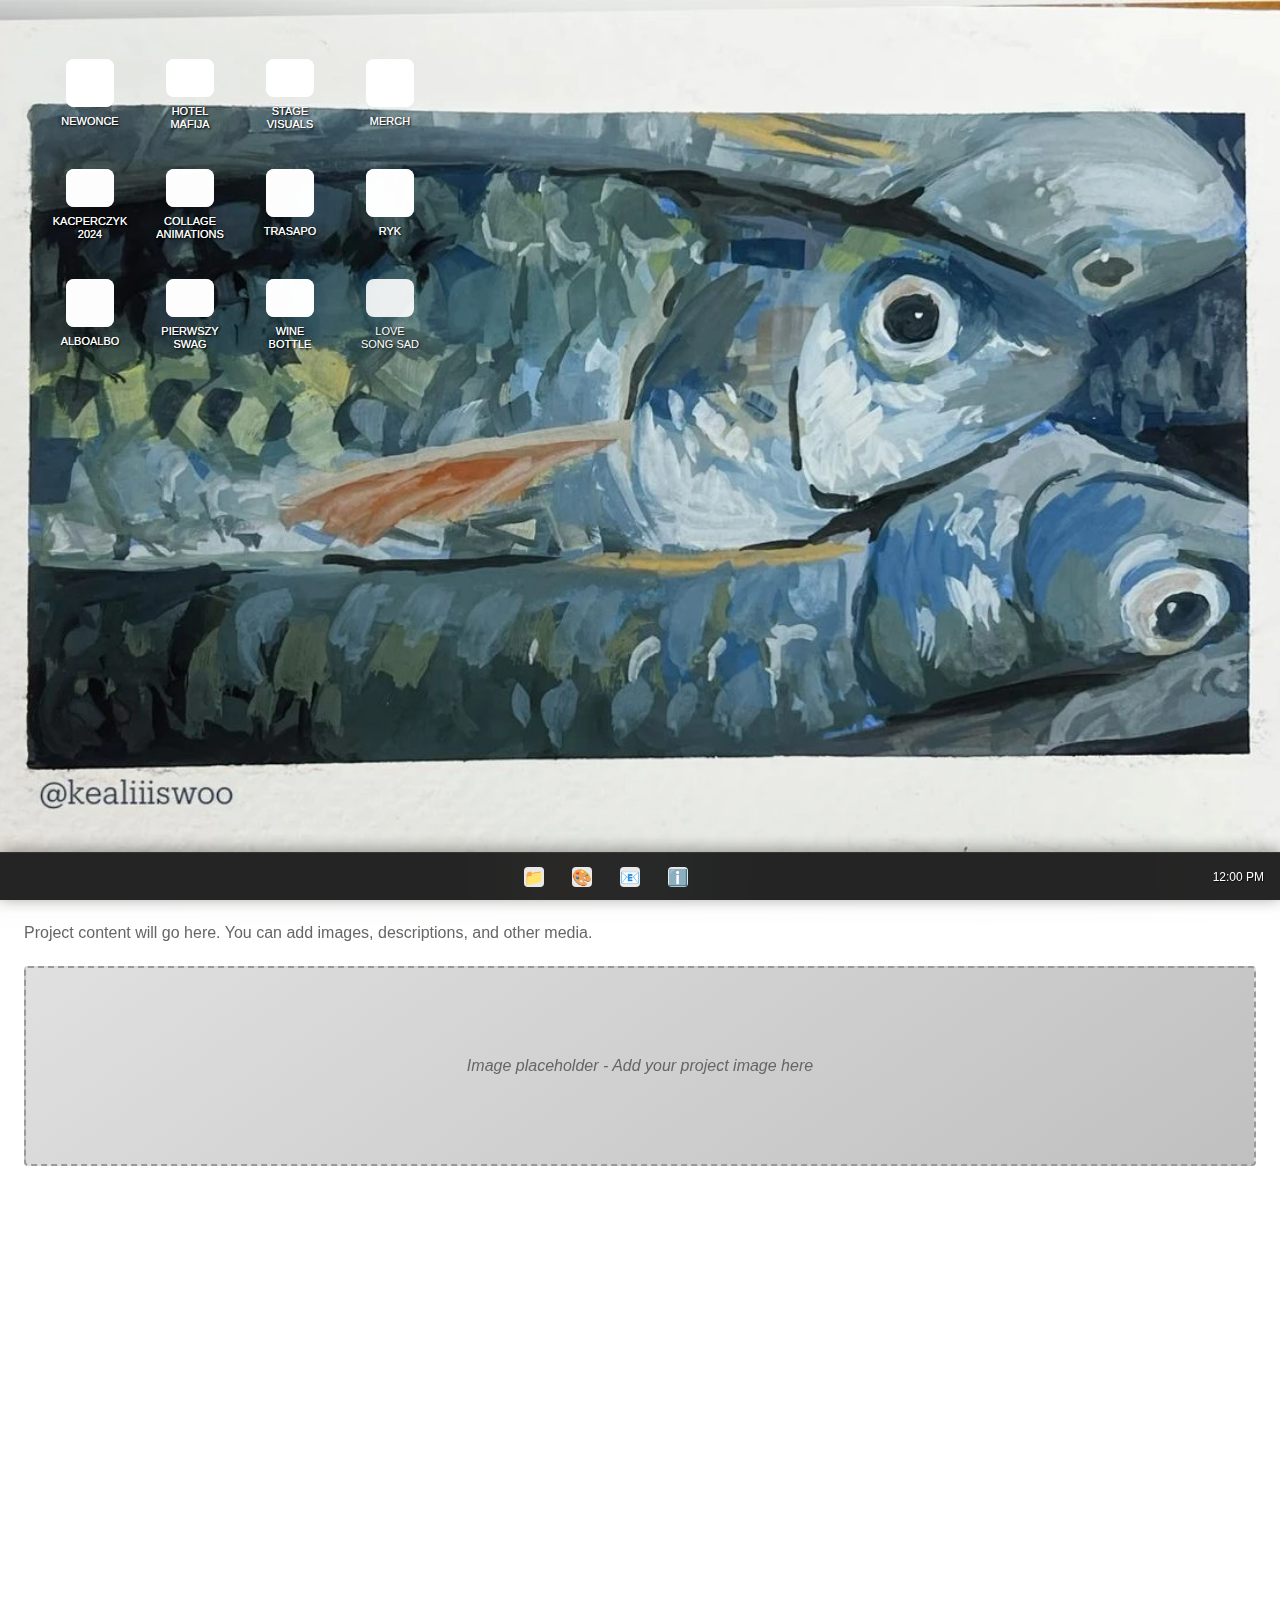
<file: index.html>
<!DOCTYPE html>
<html lang="en">

<head>
    <meta charset="UTF-8">
    <meta name="viewport" content="width=device-width, initial-scale=1.0">
    <title>Windows Portfolio</title>
    <link rel="stylesheet" href="styles.css">
</head>

<body>
    <!-- Desktop Background -->
    <div class="desktop">
        <!-- Desktop Icons -->
        <div class="desktop-icons">
            <div class="desktop-icon" data-window="newonce" style="top: 50px; left: 50px;">
                <div class="icon-image"></div>
                <span class="icon-label">NEWONCE</span>
            </div>
            <div class="desktop-icon" data-window="hotel-mafija" style="top: 50px; left: 150px;">
                <div class="icon-image"></div>
                <span class="icon-label">HOTEL MAFIJA</span>
            </div>
            <div class="desktop-icon" data-window="stage-visuals" style="top: 50px; left: 250px;">
                <div class="icon-image"></div>
                <span class="icon-label">STAGE VISUALS</span>
            </div>
            <div class="desktop-icon" data-window="merch" style="top: 50px; left: 350px;">
                <div class="icon-image"></div>
                <span class="icon-label">MERCH</span>
            </div>
            <div class="desktop-icon" data-window="kacperczyk" style="top: 160px; left: 50px;">
                <div class="icon-image"></div>
                <span class="icon-label">KACPERCZYK 2024</span>
            </div>
            <div class="desktop-icon" data-window="collage" style="top: 160px; left: 150px;">
                <div class="icon-image"></div>
                <span class="icon-label">COLLAGE ANIMATIONS</span>
            </div>
            <div class="desktop-icon" data-window="trasapo" style="top: 160px; left: 250px;">
                <div class="icon-image"></div>
                <span class="icon-label">TRASAPO</span>
            </div>
            <div class="desktop-icon" data-window="ryk" style="top: 160px; left: 350px;">
                <div class="icon-image"></div>
                <span class="icon-label">RYK</span>
            </div>
            <div class="desktop-icon" data-window="alboalbo" style="top: 270px; left: 50px;">
                <div class="icon-image"></div>
                <span class="icon-label">ALBOALBO</span>
            </div>
            <div class="desktop-icon" data-window="swag" style="top: 270px; left: 150px;">
                <div class="icon-image"></div>
                <span class="icon-label">PIERWSZY SWAG</span>
            </div>
            <div class="desktop-icon" data-window="wine" style="top: 270px; left: 250px;">
                <div class="icon-image"></div>
                <span class="icon-label">WINE BOTTLE</span>
            </div>
            <div class="desktop-icon" data-window="love-song" style="top: 270px; left: 350px;">
                <div class="icon-image"></div>
                <span class="icon-label">LOVE SONG SAD</span>
            </div>
        </div>

        <!-- Windows -->
        <div class="window" id="newonce-window">
            <div class="window-header">
                <div class="window-controls">
                    <button class="window-btn minimize">−</button>
                    <button class="window-btn maximize">□</button>
                    <button class="window-btn close">×</button>
                </div>
                <div class="window-tab">
                    <span class="tab-icon">🏠</span>
                    <span class="tab-title">NEWONCE</span>
                </div>
            </div>
            <div class="window-content">
                <div class="project-content">
                    <h2>NEWONCE</h2>
                    <p>Project content will go here. You can add images, descriptions, and other media.</p>
                    <div class="placeholder-image">
                        <!-- Your project image will go here -->
                    </div>
                </div>
            </div>
        </div>

        <div class="window" id="hotel-mafija-window">
            <div class="window-header">
                <div class="window-controls">
                    <button class="window-btn minimize">−</button>
                    <button class="window-btn maximize">□</button>
                    <button class="window-btn close">×</button>
                </div>
                <div class="window-tab">
                    <span class="tab-icon">🎵</span>
                    <span class="tab-title">HOTEL MAFIJA</span>
                </div>
            </div>
            <div class="window-content">
                <div class="project-content">
                    <h2>HOTEL MAFIJA VINYL</h2>
                    <p>Project content will go here. You can add images, descriptions, and other media.</p>
                    <div class="placeholder-image">
                        <!-- Your project image will go here -->
                    </div>
                </div>
            </div>
        </div>

        <div class="window" id="stage-visuals-window">
            <div class="window-header">
                <div class="window-controls">
                    <button class="window-btn minimize">−</button>
                    <button class="window-btn maximize">□</button>
                    <button class="window-btn close">×</button>
                </div>
                <div class="window-tab">
                    <span class="tab-icon">🎭</span>
                    <span class="tab-title">STAGE VISUALS</span>
                </div>
            </div>
            <div class="window-content">
                <div class="project-content">
                    <h2>STAGE VISUALS</h2>
                    <p>Project content will go here. You can add images, descriptions, and other media.</p>
                    <div class="placeholder-image">
                        <!-- Your project image will go here -->
                    </div>
                </div>
            </div>
        </div>

        <div class="window" id="merch-window">
            <div class="window-header">
                <div class="window-controls">
                    <button class="window-btn minimize">−</button>
                    <button class="window-btn maximize">□</button>
                    <button class="window-btn close">×</button>
                </div>
                <div class="window-tab">
                    <span class="tab-icon">👕</span>
                    <span class="tab-title">MERCH</span>
                </div>
            </div>
            <div class="window-content">
                <div class="project-content">
                    <h2>MERCH</h2>
                    <p>Project content will go here. You can add images, descriptions, and other media.</p>
                    <div class="placeholder-image">
                        <!-- Your project image will go here -->
                    </div>
                </div>
            </div>
        </div>

        <div class="window" id="kacperczyk-window">
            <div class="window-header">
                <div class="window-controls">
                    <button class="window-btn minimize">−</button>
                    <button class="window-btn maximize">□</button>
                    <button class="window-btn close">×</button>
                </div>
                <div class="window-tab">
                    <span class="tab-icon">🎨</span>
                    <span class="tab-title">KACPERCZYK 2024</span>
                </div>
            </div>
            <div class="window-content">
                <div class="project-content">
                    <h2>KACPERCZYK 2024</h2>
                    <p>Project content will go here. You can add images, descriptions, and other media.</p>
                    <div class="placeholder-image">
                        <!-- Your project image will go here -->
                    </div>
                </div>
            </div>
        </div>

        <div class="window" id="collage-window">
            <div class="window-header">
                <div class="window-controls">
                    <button class="window-btn minimize">−</button>
                    <button class="window-btn maximize">□</button>
                    <button class="window-btn close">×</button>
                </div>
                <div class="window-tab">
                    <span class="tab-icon">🖼️</span>
                    <span class="tab-title">COLLAGE ANIMATIONS</span>
                </div>
            </div>
            <div class="window-content">
                <div class="project-content">
                    <h2>COLLAGE ANIMATIONS</h2>
                    <p>Project content will go here. You can add images, descriptions, and other media.</p>
                    <div class="placeholder-image">
                        <!-- Your project image will go here -->
                    </div>
                </div>
            </div>
        </div>

        <div class="window" id="trasapo-window">
            <div class="window-header">
                <div class="window-controls">
                    <button class="window-btn minimize">−</button>
                    <button class="window-btn maximize">□</button>
                    <button class="window-btn close">×</button>
                </div>
                <div class="window-tab">
                    <span class="tab-icon">🎪</span>
                    <span class="tab-title">TRASAPO</span>
                </div>
            </div>
            <div class="window-content">
                <div class="project-content">
                    <h2>TRASAPO</h2>
                    <p>Project content will go here. You can add images, descriptions, and other media.</p>
                    <div class="placeholder-image">
                        <!-- Your project image will go here -->
                    </div>
                </div>
            </div>
        </div>

        <div class="window" id="ryk-window">
            <div class="window-header">
                <div class="window-controls">
                    <button class="window-btn minimize">−</button>
                    <button class="window-btn maximize">□</button>
                    <button class="window-btn close">×</button>
                </div>
                <div class="window-tab">
                    <span class="tab-icon">🎬</span>
                    <span class="tab-title">RYK</span>
                </div>
            </div>
            <div class="window-content">
                <div class="project-content">
                    <h2>RYK</h2>
                    <p>Project content will go here. You can add images, descriptions, and other media.</p>
                    <div class="placeholder-image">
                        <!-- Your project image will go here -->
                    </div>
                </div>
            </div>
        </div>

        <div class="window" id="alboalbo-window">
            <div class="window-header">
                <div class="window-controls">
                    <button class="window-btn minimize">−</button>
                    <button class="window-btn maximize">□</button>
                    <button class="window-btn close">×</button>
                </div>
                <div class="window-tab">
                    <span class="tab-icon">🎯</span>
                    <span class="tab-title">ALBOALBO</span>
                </div>
            </div>
            <div class="window-content">
                <div class="project-content">
                    <h2>ALBOALBO</h2>
                    <p>Project content will go here. You can add images, descriptions, and other media.</p>
                    <div class="placeholder-image">
                        <!-- Your project image will go here -->
                    </div>
                </div>
            </div>
        </div>

        <div class="window" id="swag-window">
            <div class="window-header">
                <div class="window-controls">
                    <button class="window-btn minimize">−</button>
                    <button class="window-btn maximize">□</button>
                    <button class="window-btn close">×</button>
                </div>
                <div class="window-tab">
                    <span class="tab-icon">💎</span>
                    <span class="tab-title">PIERWSZY SWAG</span>
                </div>
            </div>
            <div class="window-content">
                <div class="project-content">
                    <h2>PIERWSZY SWAG</h2>
                    <p>Project content will go here. You can add images, descriptions, and other media.</p>
                    <div class="placeholder-image">
                        <!-- Your project image will go here -->
                    </div>
                </div>
            </div>
        </div>

        <div class="window" id="wine-window">
            <div class="window-header">
                <div class="window-controls">
                    <button class="window-btn minimize">−</button>
                    <button class="window-btn maximize">□</button>
                    <button class="window-btn close">×</button>
                </div>
                <div class="window-tab">
                    <span class="tab-icon">🍷</span>
                    <span class="tab-title">WINE BOTTLE</span>
                </div>
            </div>
            <div class="window-content">
                <div class="project-content">
                    <h2>WINE BOTTLE</h2>
                    <p>Project content will go here. You can add images, descriptions, and other media.</p>
                    <div class="placeholder-image">
                        <!-- Your project image will go here -->
                    </div>
                </div>
            </div>
        </div>

        <div class="window" id="love-song-window">
            <div class="window-header">
                <div class="window-controls">
                    <button class="window-btn minimize">−</button>
                    <button class="window-btn maximize">□</button>
                    <button class="window-btn close">×</button>
                </div>
                <div class="window-tab">
                    <span class="tab-icon">💔</span>
                    <span class="tab-title">LOVE SONG SAD</span>
                </div>
            </div>
            <div class="window-content">
                <div class="project-content">
                    <h2>LOVE SONG SAD</h2>
                    <p>Project content will go here. You can add images, descriptions, and other media.</p>
                    <div class="placeholder-image">
                        <!-- Your project image will go here -->
                    </div>
                </div>
            </div>
        </div>
    </div>

    <!-- Taskbar -->
    <div class="taskbar">
        <div class="taskbar-icons">
            <div class="taskbar-icon" data-tooltip="File Explorer">
                <div class="taskbar-icon-image folder-icon"></div>
            </div>
            <div class="taskbar-icon" data-tooltip="Portfolio">
                <div class="taskbar-icon-image portfolio-icon"></div>
            </div>
            <div class="taskbar-icon" data-tooltip="Contact">
                <div class="taskbar-icon-image contact-icon"></div>
            </div>
            <div class="taskbar-icon" data-tooltip="About">
                <div class="taskbar-icon-image about-icon"></div>
            </div>
        </div>
        <div class="system-tray">
            <span class="time" id="current-time">12:00 PM</span>
        </div>
    </div>

    <script src="script.js"></script>
</body>

</html>
<div class="desktop-icon" data-window="newonce" style="top: 50px; left: 50px;">
    <div class="icon-image"></div>
    <span class="icon-label">NEWONCE</span>
</div>
<div class="desktop-icon" data-window="hotel-mafija" style="top: 50px; left: 150px;">
    <div class="icon-image"></div>
    <span class="icon-label">HOTEL MAFIJA</span>
</div>
<div class="desktop-icon" data-window="stage-visuals" style="top: 50px; left: 250px;">
    <div class="icon-image"></div>
    <span class="icon-label">STAGE VISUALS</span>
</div>
<div class="desktop-icon" data-window="merch" style="top: 50px; left: 350px;">
    <div class="icon-image"></div>
    <span class="icon-label">MERCH</span>
</div>
<div class="desktop-icon" data-window="kacperczyk" style="top: 160px; left: 50px;">
    <div class="icon-image"></div>
    <span class="icon-label">KACPERCZYK 2024</span>
</div>
<div class="desktop-icon" data-window="collage" style="top: 160px; left: 150px;">
    <div class="icon-image"></div>
    <span class="icon-label">COLLAGE ANIMATIONS</span>
</div>
<div class="desktop-icon" data-window="trasapo" style="top: 160px; left: 250px;">
    <div class="icon-image"></div>
    <span class="icon-label">TRASAPO</span>
</div>
<div class="desktop-icon" data-window="ryk" style="top: 160px; left: 350px;">
    <div class="icon-image"></div>
    <span class="icon-label">RYK</span>
</div>
<div class="desktop-icon" data-window="alboalbo" style="top: 270px; left: 50px;">
    <div class="icon-image"></div>
    <span class="icon-label">ALBOALBO</span>
</div>
<div class="desktop-icon" data-window="swag" style="top: 270px; left: 150px;">
    <div class="icon-image"></div>
    <span class="icon-label">PIERWSZY SWAG</span>
</div>
<div class="desktop-icon" data-window="wine" style="top: 270px; left: 250px;">
    <div class="icon-image"></div>
    <span class="icon-label">WINE BOTTLE</span>
</div>
</div>

<!-- Windows -->
<div class="window" id="newonce-window" style="top: 100px; left: 350px;">
    <div class="window-header">
        <div class="window-title">NEWONCE</div>
        <div class="window-controls">
            <div class="window-btn close-btn" onclick="closeWindow('newonce-window')"></div>
            <div class="window-btn minimize-btn"></div>
            <div class="window-btn maximize-btn"></div>
        </div>
    </div>
    <div class="window-content">
        <div class="project-content">
            <h2>NEWONCE</h2>
            <p>Project content will go here. You can add images, descriptions, and other media.</p>
            <div class="placeholder-image"></div>
        </div>
    </div>
</div>

<div class="window" id="hotel-mafija-window" style="top: 120px; left: 370px;">
    <div class="window-header">
        <div class="window-title">HOTEL MAFIJA</div>
        <div class="window-controls">
            <div class="window-btn close-btn" onclick="closeWindow('hotel-mafija-window')"></div>
            <div class="window-btn minimize-btn"></div>
            <div class="window-btn maximize-btn"></div>
        </div>
    </div>
    <div class="window-content">
        <div class="project-content">
            <h2>HOTEL MAFIJA VINYL</h2>
            <p>Project content will go here. You can add images, descriptions, and other media.</p>
            <div class="placeholder-image"></div>
        </div>
    </div>
</div>

<div class="window" id="stage-visuals-window" style="top: 140px; left: 390px;">
    <div class="window-header">
        <div class="window-title">STAGE VISUALS</div>
        <div class="window-controls">
            <div class="window-btn close-btn" onclick="closeWindow('stage-visuals-window')"></div>
            <div class="window-btn minimize-btn"></div>
            <div class="window-btn maximize-btn"></div>
        </div>
    </div>
    <div class="window-content">
        <div class="project-content">
            <h2>STAGE VISUALS</h2>
            <p>Project content will go here. You can add images, descriptions, and other media.</p>
            <div class="placeholder-image"></div>
        </div>
    </div>
</div>

<div class="window" id="merch-window" style="top: 160px; left: 410px;">
    <div class="window-header">
        <div class="window-title">MERCH</div>
        <div class="window-controls">
            <div class="window-btn close-btn" onclick="closeWindow('merch-window')"></div>
            <div class="window-btn minimize-btn"></div>
            <div class="window-btn maximize-btn"></div>
        </div>
    </div>
    <div class="window-content">
        <div class="project-content">
            <h2>MERCH</h2>
            <p>Project content will go here. You can add images, descriptions, and other media.</p>
            <div class="placeholder-image"></div>
        </div>
    </div>
</div>

<div class="window" id="kacperczyk-window" style="top: 180px; left: 430px;">
    <div class="window-header">
        <div class="window-title">KACPERCZYK 2024</div>
        <div class="window-controls">
            <div class="window-btn close-btn" onclick="closeWindow('kacperczyk-window')"></div>
            <div class="window-btn minimize-btn"></div>
            <div class="window-btn maximize-btn"></div>
        </div>
    </div>
    <div class="window-content">
        <div class="project-content">
            <h2>KACPERCZYK 2024</h2>
            <p>Project content will go here. You can add images, descriptions, and other media.</p>
            <div class="placeholder-image"></div>
        </div>
    </div>
</div>

<div class="window" id="collage-window" style="top: 200px; left: 450px;">
    <div class="window-header">
        <div class="window-title">COLLAGE ANIMATIONS</div>
        <div class="window-controls">
            <div class="window-btn close-btn" onclick="closeWindow('collage-window')"></div>
            <div class="window-btn minimize-btn"></div>
            <div class="window-btn maximize-btn"></div>
        </div>
    </div>
    <div class="window-content">
        <div class="project-content">
            <h2>COLLAGE ANIMATIONS</h2>
            <p>Project content will go here. You can add images, descriptions, and other media.</p>
            <div class="placeholder-image"></div>
        </div>
    </div>
</div>

<div class="window" id="trasapo-window" style="top: 220px; left: 470px;">
    <div class="window-header">
        <div class="window-title">TRASAPO</div>
        <div class="window-controls">
            <div class="window-btn close-btn" onclick="closeWindow('trasapo-window')"></div>
            <div class="window-btn minimize-btn"></div>
            <div class="window-btn maximize-btn"></div>
        </div>
    </div>
    <div class="window-content">
        <div class="project-content">
            <h2>TRASAPO</h2>
            <p>Project content will go here. You can add images, descriptions, and other media.</p>
            <div class="placeholder-image"></div>
        </div>
    </div>
</div>

<div class="window" id="ryk-window" style="top: 240px; left: 490px;">
    <div class="window-header">
        <div class="window-title">RYK</div>
        <div class="window-controls">
            <div class="window-btn close-btn" onclick="closeWindow('ryk-window')"></div>
            <div class="window-btn minimize-btn"></div>
            <div class="window-btn maximize-btn"></div>
        </div>
    </div>
    <div class="window-content">
        <div class="project-content">
            <h2>RYK</h2>
            <p>Project content will go here. You can add images, descriptions, and other media.</p>
            <div class="placeholder-image"></div>
        </div>
    </div>
</div>

<div class="window" id="alboalbo-window" style="top: 260px; left: 510px;">
    <div class="window-header">
        <div class="window-title">ALBOALBO</div>
        <div class="window-controls">
            <div class="window-btn close-btn" onclick="closeWindow('alboalbo-window')"></div>
            <div class="window-btn minimize-btn"></div>
            <div class="window-btn maximize-btn"></div>
        </div>
    </div>
    <div class="window-content">
        <div class="project-content">
            <h2>ALBOALBO</h2>
            <p>Project content will go here. You can add images, descriptions, and other media.</p>
            <div class="placeholder-image"></div>
        </div>
    </div>
</div>

<div class="window" id="swag-window" style="top: 280px; left: 530px;">
    <div class="window-header">
        <div class="window-title">PIERWSZY SWAG</div>
        <div class="window-controls">
            <div class="window-btn close-btn" onclick="closeWindow('swag-window')"></div>
            <div class="window-btn minimize-btn"></div>
            <div class="window-btn maximize-btn"></div>
        </div>
    </div>
    <div class="window-content">
        <div class="project-content">
            <h2>PIERWSZY SWAG</h2>
            <p>Project content will go here. You can add images, descriptions, and other media.</p>
            <div class="placeholder-image"></div>
        </div>
    </div>
</div>

<div class="window" id="wine-window" style="top: 300px; left: 550px;">
    <div class="window-header">
        <div class="window-title">WINE BOTTLE</div>
        <div class="window-controls">
            <div class="window-btn close-btn" onclick="closeWindow('wine-window')"></div>
            <div class="window-btn minimize-btn"></div>
            <div class="window-btn maximize-btn"></div>
        </div>
    </div>
    <div class="window-content">
        <div class="project-content">
            <h2>WINE BOTTLE</h2>
            <p>Project content will go here. You can add images, descriptions, and other media.</p>
            <div class="placeholder-image"></div>
        </div>
    </div>
</div>

<div class="window" id="love-song-window" style="top: 320px; left: 570px;">
    <div class="window-header">
        <div class="window-title">LOVE SONG SAD</div>
        <div class="window-controls">
            <div class="window-btn close-btn" onclick="closeWindow('love-song-window')"></div>
            <div class="window-btn minimize-btn"></div>
            <div class="window-btn maximize-btn"></div>
        </div>
    </div>
    <div class="window-content">
        <div class="project-content">
            <h2>LOVE SONG SAD</h2>
            <p>Project content will go here. You can add images, descriptions, and other media.</p>
            <div class="placeholder-image"></div>
        </div>
    </div>
</div>
</div>

<script>
    let isDragging = false;
    let dragElement = null;
    let dragOffset = { x: 0, y: 0 };
    let selectedIcon = null;

    // Icon selection and double-click handling
    document.querySelectorAll('.desktop-icon').forEach(icon => {
        icon.addEventListener('click', function (e) {
            e.stopPropagation();

            // Remove selection from other icons
            document.querySelectorAll('.desktop-icon').forEach(i => i.classList.remove('selected'));

            // Select this icon
            this.classList.add('selected');
            selectedIcon = this;
        });

        icon.addEventListener('dblclick', function (e) {
            e.stopPropagation();
            const windowId = this.getAttribute('data-window') + '-window';
            openWindow(windowId);
        });

        // Drag functionality for icons
        icon.addEventListener('mousedown', function (e) {
            if (e.detail === 1) { // Single click
                isDragging = true;
                dragElement = this;
                const rect = this.getBoundingClientRect();
                dragOffset.x = e.clientX - rect.left;
                dragOffset.y = e.clientY - rect.top;
                this.classList.add('drag-ghost');
                e.preventDefault();
            }
        });
    });

    // Window dragging
    document.querySelectorAll('.window-header').forEach(header => {
        header.addEventListener('mousedown', function (e) {
            if (e.target.classList.contains('window-btn')) return;

            isDragging = true;
            dragElement = this.parentElement;
            const rect = dragElement.getBoundingClientRect();
            dragOffset.x = e.clientX - rect.left;
            dragOffset.y = e.clientY - rect.top;

            // Bring window to front
            bringToFront(dragElement);
            e.preventDefault();
        });
    });

    // Global mouse events
    document.addEventListener('mousemove', function (e) {
        if (isDragging && dragElement) {
            const x = e.clientX - dragOffset.x;
            const y = e.clientY - dragOffset.y;

            // Keep elements within viewport bounds
            const maxX = window.innerWidth - dragElement.offsetWidth;
            const maxY = window.innerHeight - dragElement.offsetHeight;

            const boundedX = Math.max(0, Math.min(x, maxX));
            const boundedY = Math.max(0, Math.min(y, maxY));

            dragElement.style.left = boundedX + 'px';
            dragElement.style.top = boundedY + 'px';
        }
    });

    document.addEventListener('mouseup', function () {
        if (isDragging && dragElement) {
            dragElement.classList.remove('drag-ghost');
            isDragging = false;
            dragElement = null;
        }
    });

    // Click on desktop to deselect icons
    document.querySelector('.desktop').addEventListener('click', function (e) {
        if (e.target === this) {
            document.querySelectorAll('.desktop-icon').forEach(i => i.classList.remove('selected'));
            selectedIcon = null;
        }
    });

    // Window management functions
    function openWindow(windowId) {
        const window = document.getElementById(windowId);
        if (window) {
            window.classList.add('active');
            bringToFront(window);
        }
    }

    function closeWindow(windowId) {
        const window = document.getElementById(windowId);
        if (window) {
            window.classList.remove('active');
        }
    }

    function bringToFront(element) {
        const allWindows = document.querySelectorAll('.window');
        let maxZ = 1000;

        allWindows.forEach(win => {
            const z = parseInt(getComputedStyle(win).zIndex) || 1000;
            if (z > maxZ) maxZ = z;
        });

        element.style.zIndex = maxZ + 1;
    }

    // Keyboard shortcuts
    document.addEventListener('keydown', function (e) {
        // Delete key to "delete" selected icon (just hide it)
        if (e.key === 'Delete' && selectedIcon) {
            selectedIcon.style.display = 'none';
            selectedIcon = null;
        }

        // Escape to close all windows
        if (e.key === 'Escape') {
            document.querySelectorAll('.window').forEach(win => {
                win.classList.remove('active');
            });
        }
    });
</script>
</body>

</html>
</div>
<div class="window-content">
    <div class="project-content">
        <h2>HOTEL MAFIJA VINYL</h2>
        <p>Project content will go here. You can add images, descriptions, and other media.</p>
        <div class="placeholder-image">
            <!-- Your project image will go here -->
        </div>
    </div>
</div>
</div>

<div class="window" id="stage-visuals-window">
    <div class="window-header">
        <div class="window-controls">
            <button class="window-btn minimize">−</button>
            <button class="window-btn maximize">□</button>
            <button class="window-btn close">×</button>
        </div>
        <div class="window-tab">
            <span class="tab-icon">🎭</span>
            <span class="tab-title">STAGE VISUALS</span>
        </div>
    </div>
    <div class="window-content">
        <div class="project-content">
            <h2>STAGE VISUALS</h2>
            <p>Project content will go here. You can add images, descriptions, and other media.</p>
            <div class="placeholder-image">
                <!-- Your project image will go here -->
            </div>
        </div>
    </div>
</div>

<div class="window" id="merch-window">
    <div class="window-header">
        <div class="window-controls">
            <button class="window-btn minimize">−</button>
            <button class="window-btn maximize">□</button>
            <button class="window-btn close">×</button>
        </div>
        <div class="window-tab">
            <span class="tab-icon">👕</span>
            <span class="tab-title">MERCH</span>
        </div>
    </div>
    <div class="window-content">
        <div class="project-content">
            <h2>MERCH</h2>
            <p>Project content will go here. You can add images, descriptions, and other media.</p>
            <div class="placeholder-image">
                <!-- Your project image will go here -->
            </div>
        </div>
    </div>
</div>

<!-- Add more windows as needed -->
</div>

<!-- Taskbar -->
<div class="taskbar">
    <div class="taskbar-icons">
        <div class="taskbar-icon" data-tooltip="File Explorer">
            <div class="taskbar-icon-image folder-icon"></div>
        </div>
        <div class="taskbar-icon" data-tooltip="Portfolio">
            <div class="taskbar-icon-image portfolio-icon"></div>
        </div>
        <div class="taskbar-icon" data-tooltip="Contact">
            <div class="taskbar-icon-image contact-icon"></div>
        </div>
        <div class="taskbar-icon" data-tooltip="About">
            <div class="taskbar-icon-image about-icon"></div>
        </div>
    </div>
    <div class="system-tray">
        <span class="time" id="current-time">12:00 PM</span>
    </div>
</div>

<script src="script.js"></script>
</body>

</html>
</file>
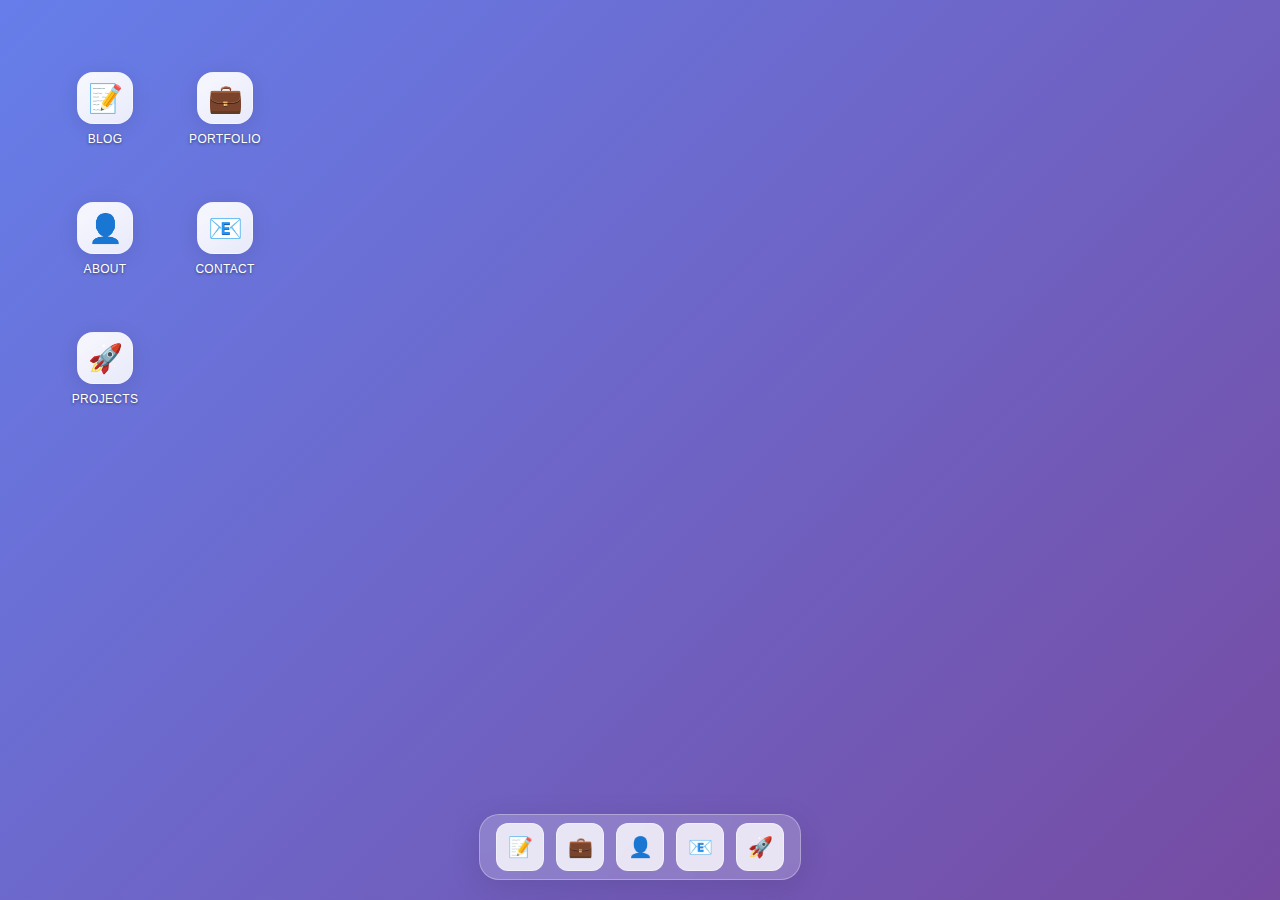
<file: 1index.html>
<!DOCTYPE html>
<html lang="en">

<head>
    <meta charset="UTF-8">
    <meta name="viewport" content="width=device-width, initial-scale=1.0">
    <title>Desktop Portfolio</title>
    <style>
        * {
            margin: 0;
            padding: 0;
            box-sizing: border-box;
        }

        body {
            font-family: -apple-system, BlinkMacSystemFont, 'Segoe UI', Roboto, sans-serif;
            background: linear-gradient(135deg, #667eea 0%, #764ba2 100%);
            height: 100vh;
            overflow: hidden;
            position: relative;
        }

        .desktop {
            width: 100%;
            height: 100%;
            position: relative;
        }

        .desktop-icon {
            position: absolute;
            width: 90px;
            height: 100px;
            display: flex;
            flex-direction: column;
            align-items: center;
            justify-content: center;
            cursor: pointer;
            user-select: none;
            border-radius: 12px;
            padding: 12px;
            transition: background-color 0.2s ease;
        }

        .desktop-icon:hover:not(.drag-ghost) {
            background-color: rgba(255, 255, 255, 0.1);
            backdrop-filter: blur(10px);
        }

        .desktop-icon.selected:not(.drag-ghost) {
            background-color: rgba(255, 255, 255, 0.15);
            backdrop-filter: blur(15px);
            border: 2px solid rgba(255, 255, 255, 0.4);
        }

        .icon-image {
            width: 56px;
            height: 56px;
            background: linear-gradient(145deg, rgba(255, 255, 255, 0.95), rgba(255, 255, 255, 0.85));
            border-radius: 16px;
            margin-bottom: 8px;
            display: flex;
            align-items: center;
            justify-content: center;
            font-size: 28px;
            color: #333;
            box-shadow: 0 4px 20px rgba(0, 0, 0, 0.1);
            border: 1px solid rgba(255, 255, 255, 0.2);
        }

        .icon-label {
            font-size: 12px;
            font-weight: 500;
            color: white;
            text-align: center;
            text-shadow: 0 1px 3px rgba(0, 0, 0, 0.5);
            word-wrap: break-word;
            line-height: 1.3;
            letter-spacing: 0.3px;
        }

        .window {
            position: absolute;
            background: rgba(255, 255, 255, 0.95);
            backdrop-filter: blur(20px);
            border: 1px solid rgba(255, 255, 255, 0.2);
            border-radius: 16px;
            box-shadow: 0 20px 50px rgba(0, 0, 0, 0.15);
            min-width: 500px;
            min-height: 400px;
            display: none;
            z-index: 1000;
            overflow: hidden;
        }

        .window.active {
            display: block;
            animation: windowAppear 0.3s cubic-bezier(0.25, 0.46, 0.45, 0.94);
        }

        @keyframes windowAppear {
            from {
                opacity: 0;
                transform: scale(0.9) translateY(-20px);
            }

            to {
                opacity: 1;
                transform: scale(1) translateY(0);
            }
        }

        .window-header {
            background: rgba(248, 248, 248, 0.95);
            backdrop-filter: blur(20px);
            border-bottom: 1px solid rgba(0, 0, 0, 0.1);
            padding: 12px 20px;
            display: flex;
            justify-content: space-between;
            align-items: center;
            cursor: move;
            height: 52px;
            box-sizing: border-box;
        }

        .window-title {
            font-size: 14px;
            font-weight: 600;
            color: #1d1d1f;
            letter-spacing: 0.3px;
            position: absolute;
            left: 50%;
            transform: translateX(-50%);
        }

        .window-controls {
            display: flex;
            gap: 8px;
            z-index: 1;
        }

        .window-btn {
            width: 12px;
            height: 12px;
            border: none;
            border-radius: 50%;
            cursor: pointer;
            display: flex;
            align-items: center;
            justify-content: center;
            font-size: 8px;
            transition: all 0.15s ease;
            position: relative;
        }

        .close-btn {
            background: #ff5f57;
        }

        .minimize-btn {
            background: #ffbd2e;
        }

        .maximize-btn {
            background: #28ca42;
        }

        .window-btn:hover {
            transform: scale(1.05);
        }

        .close-btn:hover::after {
            content: '×';
            color: rgba(0, 0, 0, 0.6);
            font-weight: bold;
            font-size: 10px;
        }

        .minimize-btn:hover::after {
            content: '−';
            color: rgba(0, 0, 0, 0.6);
            font-weight: bold;
            font-size: 10px;
        }

        .maximize-btn:hover::after {
            content: '+';
            color: rgba(0, 0, 0, 0.6);
            font-weight: bold;
            font-size: 8px;
        }

        .window-content {
            padding: 0;
            height: calc(100% - 52px);
            overflow: auto;
            background: white;
        }

        .project-grid {
            display: grid;
            grid-template-columns: repeat(auto-fit, minmax(200px, 1fr));
            gap: 1px;
            height: 100%;
        }

        .project-item {
            background: white;
            padding: 24px;
            cursor: pointer;
            transition: all 0.2s ease;
            border-right: 1px solid #e0e0e0;
            border-bottom: 1px solid #e0e0e0;
            display: flex;
            flex-direction: column;
            justify-content: center;
            min-height: 120px;
        }

        .project-item:hover {
            background: #f8f8f8;
        }

        .project-title {
            font-size: 16px;
            font-weight: 700;
            letter-spacing: 1px;
            text-transform: uppercase;
            color: #000;
            margin-bottom: 6px;
            line-height: 1.2;
        }

        .project-subtitle {
            font-size: 11px;
            color: #666;
            font-weight: 400;
            text-transform: uppercase;
            letter-spacing: 0.5px;
            line-height: 1.3;
        }

        .content-section {
            padding: 32px;
        }

        .content-section h2 {
            font-size: 28px;
            font-weight: 700;
            color: #000;
            margin-bottom: 20px;
            letter-spacing: 1px;
            text-transform: uppercase;
        }

        .content-section p {
            color: #333;
            font-size: 15px;
            margin-bottom: 20px;
            line-height: 1.6;
        }

        .info-item {
            margin: 16px 0;
            padding: 16px 0;
            border-bottom: 1px solid #f0f0f0;
        }

        .info-item:last-child {
            border-bottom: none;
        }

        .info-label {
            font-size: 12px;
            font-weight: 600;
            text-transform: uppercase;
            letter-spacing: 0.5px;
            color: #000;
            margin-bottom: 4px;
        }

        .info-value {
            font-size: 14px;
            color: #666;
        }

        .dock {
            position: absolute;
            bottom: 20px;
            left: 50%;
            transform: translateX(-50%);
            background: rgba(255, 255, 255, 0.2);
            backdrop-filter: blur(20px);
            border: 1px solid rgba(255, 255, 255, 0.3);
            border-radius: 20px;
            padding: 8px 16px;
            display: flex;
            gap: 12px;
            box-shadow: 0 8px 32px rgba(0, 0, 0, 0.1);
        }

        .dock-item {
            width: 48px;
            height: 48px;
            background: rgba(255, 255, 255, 0.8);
            border-radius: 12px;
            display: flex;
            align-items: center;
            justify-content: center;
            font-size: 20px;
            cursor: pointer;
            transition: all 0.3s cubic-bezier(0.25, 0.46, 0.45, 0.94);
            border: 1px solid rgba(255, 255, 255, 0.4);
        }

        .dock-item:hover {
            transform: scale(1.1) translateY(-4px);
            background: rgba(255, 255, 255, 0.95);
            box-shadow: 0 8px 20px rgba(0, 0, 0, 0.15);
        }

        .drag-ghost {
            opacity: 0.5;
            pointer-events: none;
            transition: none !important;
            transform: none !important;
        }
    </style>
</head>

<body>
    <div class="desktop">
        <!-- Desktop Icons -->
        <div class="desktop-icon" style="top: 60px; left: 60px;" data-window="blog">
            <div class="icon-image">📝</div>
            <div class="icon-label">BLOG</div>
        </div>

        <div class="desktop-icon" style="top: 60px; left: 180px;" data-window="portfolio">
            <div class="icon-image">💼</div>
            <div class="icon-label">PORTFOLIO</div>
        </div>

        <div class="desktop-icon" style="top: 190px; left: 60px;" data-window="about">
            <div class="icon-image">👤</div>
            <div class="icon-label">ABOUT</div>
        </div>

        <div class="desktop-icon" style="top: 190px; left: 180px;" data-window="contact">
            <div class="icon-image">📧</div>
            <div class="icon-label">CONTACT</div>
        </div>

        <div class="desktop-icon" style="top: 320px; left: 60px;" data-window="projects">
            <div class="icon-image">🚀</div>
            <div class="icon-label">PROJECTS</div>
        </div>

        <!-- Windows -->
        <div class="window" id="blog-window" style="top: 120px; left: 350px;">
            <div class="window-header">
                <div class="window-title">BLOG</div>
                <div class="window-controls">
                    <div class="window-btn close-btn" onclick="closeWindow('blog-window')"></div>
                    <div class="window-btn minimize-btn"></div>
                    <div class="window-btn maximize-btn"></div>
                </div>
            </div>
            <div class="window-content">
                <div class="project-grid">
                    <div class="project-item">
                        <div class="project-title">Minimalism</div>
                        <div class="project-subtitle">Design Philosophy</div>
                    </div>
                    <div class="project-item">
                        <div class="project-title">Typography</div>
                        <div class="project-subtitle">Visual Language</div>
                    </div>
                    <div class="project-item">
                        <div class="project-title">Process</div>
                        <div class="project-subtitle">Creative Method</div>
                    </div>
                    <div class="project-item">
                        <div class="project-title">Inspiration</div>
                        <div class="project-subtitle">Daily Thoughts</div>
                    </div>
                    <div class="project-item">
                        <div class="project-title">Tools</div>
                        <div class="project-subtitle">Creative Software</div>
                    </div>
                    <div class="project-item">
                        <div class="project-title">Future</div>
                        <div class="project-subtitle">What's Next</div>
                    </div>
                </div>
            </div>
        </div>

        <div class="window" id="portfolio-window" style="top: 180px; left: 400px;">
            <div class="window-header">
                <div class="window-title">PORTFOLIO</div>
                <div class="window-controls">
                    <div class="window-btn close-btn" onclick="closeWindow('portfolio-window')"></div>
                    <div class="window-btn minimize-btn"></div>
                    <div class="window-btn maximize-btn"></div>
                </div>
            </div>
            <div class="window-content">
                <div class="project-grid">
                    <div class="project-item">
                        <div class="project-title">Web Design</div>
                        <div class="project-subtitle">Digital Experience</div>
                    </div>
                    <div class="project-item">
                        <div class="project-title">Brand Identity</div>
                        <div class="project-subtitle">Visual Systems</div>
                    </div>
                    <div class="project-item">
                        <div class="project-title">Mobile App</div>
                        <div class="project-subtitle">iOS Development</div>
                    </div>
                    <div class="project-item">
                        <div class="project-title">Photography</div>
                        <div class="project-subtitle">Creative Direction</div>
                    </div>
                    <div class="project-item">
                        <div class="project-title">Motion Graphics</div>
                        <div class="project-subtitle">Animation</div>
                    </div>
                    <div class="project-item">
                        <div class="project-title">Print Design</div>
                        <div class="project-subtitle">Editorial</div>
                    </div>
                </div>
            </div>
        </div>

        <div class="window" id="about-window" style="top: 140px; left: 450px;">
            <div class="window-header">
                <div class="window-title">ABOUT</div>
                <div class="window-controls">
                    <div class="window-btn close-btn" onclick="closeWindow('about-window')"></div>
                    <div class="window-btn minimize-btn"></div>
                    <div class="window-btn maximize-btn"></div>
                </div>
            </div>
            <div class="window-content">
                <div class="content-section">
                    <h2>About</h2>
                    <p>Creative professional focused on minimal design and meaningful digital experiences.</p>

                    <div class="info-item">
                        <div class="info-label">Expertise</div>
                        <div class="info-value">Visual Design, Frontend Development, Creative Direction</div>
                    </div>

                    <div class="info-item">
                        <div class="info-label">Philosophy</div>
                        <div class="info-value">Less is more. Every detail matters. Design should be invisible.</div>
                    </div>

                    <div class="info-item">
                        <div class="info-label">Approach</div>
                        <div class="info-value">Collaborative process with focus on user-centered solutions</div>
                    </div>
                </div>
            </div>
        </div>

        <div class="window" id="contact-window" style="top: 220px; left: 500px;">
            <div class="window-header">
                <div class="window-title">CONTACT</div>
                <div class="window-controls">
                    <div class="window-btn close-btn" onclick="closeWindow('contact-window')"></div>
                    <div class="window-btn minimize-btn"></div>
                    <div class="window-btn maximize-btn"></div>
                </div>
            </div>
            <div class="window-content">
                <div class="content-section">
                    <h2>Contact</h2>
                    <p>Open to new projects and creative collaborations.</p>

                    <div class="info-item">
                        <div class="info-label">Email</div>
                        <div class="info-value">hello@yourname.com</div>
                    </div>

                    <div class="info-item">
                        <div class="info-label">Social</div>
                        <div class="info-value">@yourhandle</div>
                    </div>

                    <div class="info-item">
                        <div class="info-label">Location</div>
                        <div class="info-value">Available Worldwide</div>
                    </div>

                    <div class="info-item">
                        <div class="info-label">Response Time</div>
                        <div class="info-value">Usually within 24 hours</div>
                    </div>
                </div>
            </div>
        </div>

        <div class="window" id="projects-window" style="top: 160px; left: 550px;">
            <div class="window-header">
                <div class="window-title">PROJECTS</div>
                <div class="window-controls">
                    <div class="window-btn close-btn" onclick="closeWindow('projects-window')"></div>
                    <div class="window-btn minimize-btn"></div>
                    <div class="window-btn maximize-btn"></div>
                </div>
            </div>
            <div class="window-content">
                <div class="project-grid">
                    <div class="project-item">
                        <div class="project-title">E-Commerce</div>
                        <div class="project-subtitle">Shopping Platform</div>
                    </div>
                    <div class="project-item">
                        <div class="project-title">Creative Portfolio</div>
                        <div class="project-subtitle">Artist Showcase</div>
                    </div>
                    <div class="project-item">
                        <div class="project-title">Productivity App</div>
                        <div class="project-subtitle">Task Management</div>
                    </div>
                    <div class="project-item">
                        <div class="project-title">Brand System</div>
                        <div class="project-subtitle">Visual Identity</div>
                    </div>
                    <div class="project-item">
                        <div class="project-title">Editorial Design</div>
                        <div class="project-subtitle">Magazine Layout</div>
                    </div>
                    <div class="project-item">
                        <div class="project-title">Packaging</div>
                        <div class="project-subtitle">Product Design</div>
                    </div>
                </div>
            </div>
        </div>

        <!-- Dock -->
        <div class="dock">
            <div class="dock-item" onclick="openWindow('blog-window')">📝</div>
            <div class="dock-item" onclick="openWindow('portfolio-window')">💼</div>
            <div class="dock-item" onclick="openWindow('about-window')">👤</div>
            <div class="dock-item" onclick="openWindow('contact-window')">📧</div>
            <div class="dock-item" onclick="openWindow('projects-window')">🚀</div>
        </div>
    </div>

    <script>
        let isDragging = false;
        let dragElement = null;
        let dragOffset = { x: 0, y: 0 };
        let selectedIcon = null;

        // Icon selection and double-click handling
        document.querySelectorAll('.desktop-icon').forEach(icon => {
            icon.addEventListener('click', function (e) {
                e.stopPropagation();

                // Remove selection from other icons
                document.querySelectorAll('.desktop-icon').forEach(i => i.classList.remove('selected'));

                // Select this icon
                this.classList.add('selected');
                selectedIcon = this;
            });

            icon.addEventListener('dblclick', function (e) {
                e.stopPropagation();
                const windowId = this.getAttribute('data-window') + '-window';
                openWindow(windowId);
            });

            // Drag functionality for icons
            icon.addEventListener('mousedown', function (e) {
                if (e.detail === 1) { // Single click
                    isDragging = true;
                    dragElement = this;
                    const rect = this.getBoundingClientRect();
                    dragOffset.x = e.clientX - rect.left;
                    dragOffset.y = e.clientY - rect.top;
                    this.classList.add('drag-ghost');
                    e.preventDefault();
                }
            });
        });

        // Window dragging
        document.querySelectorAll('.window-header').forEach(header => {
            header.addEventListener('mousedown', function (e) {
                if (e.target.classList.contains('window-btn')) return;

                isDragging = true;
                dragElement = this.parentElement;
                const rect = dragElement.getBoundingClientRect();
                dragOffset.x = e.clientX - rect.left;
                dragOffset.y = e.clientY - rect.top;

                // Bring window to front
                bringToFront(dragElement);
                e.preventDefault();
            });
        });

        // Global mouse events
        document.addEventListener('mousemove', function (e) {
            if (isDragging && dragElement) {
                const x = e.clientX - dragOffset.x;
                const y = e.clientY - dragOffset.y;

                // Keep elements within viewport bounds
                const maxX = window.innerWidth - dragElement.offsetWidth;
                const maxY = window.innerHeight - dragElement.offsetHeight - 40; // Account for taskbar

                const boundedX = Math.max(0, Math.min(x, maxX));
                const boundedY = Math.max(0, Math.min(y, maxY));

                dragElement.style.left = boundedX + 'px';
                dragElement.style.top = boundedY + 'px';
            }
        });

        document.addEventListener('mouseup', function () {
            if (isDragging && dragElement) {
                dragElement.classList.remove('drag-ghost');
                isDragging = false;
                dragElement = null;
            }
        });

        // Click on desktop to deselect icons
        document.querySelector('.desktop').addEventListener('click', function (e) {
            if (e.target === this) {
                document.querySelectorAll('.desktop-icon').forEach(i => i.classList.remove('selected'));
                selectedIcon = null;
            }
        });

        // Window management functions
        function openWindow(windowId) {
            const window = document.getElementById(windowId);
            if (window) {
                window.classList.add('active');
                bringToFront(window);
            }
        }

        function closeWindow(windowId) {
            const window = document.getElementById(windowId);
            if (window) {
                window.classList.remove('active');
            }
        }

        function bringToFront(element) {
            const allWindows = document.querySelectorAll('.window');
            let maxZ = 1000;

            allWindows.forEach(win => {
                const z = parseInt(getComputedStyle(win).zIndex) || 1000;
                if (z > maxZ) maxZ = z;
            });

            element.style.zIndex = maxZ + 1;
        }

        // Keyboard shortcuts
        document.addEventListener('keydown', function (e) {
            // Delete key to "delete" selected icon (just hide it)
            if (e.key === 'Delete' && selectedIcon) {
                selectedIcon.style.display = 'none';
                selectedIcon = null;
            }

            // Escape to close all windows
            if (e.key === 'Escape') {
                document.querySelectorAll('.window').forEach(win => {
                    win.classList.remove('active');
                });
            }
        });
    </script>
</body>

</html>
</file>
<file: styles.css>
* {
    margin: 0;
    padding: 0;
    box-sizing: border-box;
}

body {
    font-family: -apple-system, BlinkMacSystemFont, 'Segoe UI', Roboto, sans-serif;
    overflow: hidden;
    height: 100vh;
    background: url('backgrounds/fishfish.webp') center/cover no-repeat;
}

/* Desktop */
.desktop {
    width: 100vw;
    height: calc(100vh - 48px);
    /* Account for taskbar */
    position: relative;
    background: url('backgrounds/fishfish.webp') center/cover no-repeat;
    overflow: hidden;
}

/* Desktop Icons */
.desktop-icons {
    position: relative;
    width: 100%;
    height: 100%;
    padding: 20px;
}

.desktop-icon {
    position: absolute;
    width: 80px;
    height: 90px;
    display: flex;
    flex-direction: column;
    align-items: center;
    cursor: grab;
    user-select: none;
    transition: background 0.15s ease, border 0.15s ease;
    border-radius: 8px;
    padding: 8px;
    border: 1px solid transparent;
}

.desktop-icon:hover {
    background: rgba(255, 255, 255, 0.05);
    border: 1px solid rgba(255, 255, 255, 0.08);
}

.desktop-icon.dragging {
    opacity: 0.8;
    z-index: 1000;
    cursor: grabbing;
}

.icon-image {
    width: 48px;
    height: 48px;
    background: rgba(255, 255, 255, 0.9);
    border-radius: 8px;
    margin-bottom: 8px;
    background-size: cover;
    background-position: center;
    background-repeat: no-repeat;
}

.icon-label {
    color: white;
    font-size: 11px;
    text-align: center;
    text-shadow: 1px 1px 2px rgba(0, 0, 0, 0.7);
    line-height: 1.2;
    max-width: 80px;
    word-wrap: break-word;
}

/* Windows */
.window {
    position: absolute;
    width: 600px;
    height: 400px;
    background: rgba(243, 243, 243, 0.95);
    backdrop-filter: blur(30px);
    border: 1px solid rgba(255, 255, 255, 0.2);
    border-radius: 8px;
    box-shadow: 0 8px 32px rgba(0, 0, 0, 0.15);
    display: none;
    z-index: 100;
    resize: both;
    overflow: hidden;
    min-width: 300px;
    min-height: 200px;
}

.window.active {
    display: block;
    z-index: 101;
}

.window.maximized {
    width: calc(100vw - 4px) !important;
    height: calc(100vh - 52px) !important;
    top: 0 !important;
    left: 0 !important;
    border-radius: 0;
}

.window.dragging {
    opacity: 0.9;
    box-shadow: 0 12px 40px rgba(0, 0, 0, 0.25);
    transform: scale(1.02);
    transition: none;
}

.window-header {
    height: 50px;
    position: relative;
    border-radius: 8px 8px 0 0;
    overflow: visible;
}

.window-header:active {
    cursor: grabbing;
}

.window-header,
.window-tab {
    pointer-events: auto;
    touch-action: none;
    user-select: none;
    cursor: grab;
}

/* Visual debug helper when pointerdown is detected */
.dragging-start {
    outline: 2px solid rgba(0, 120, 215, 0.9);
    transition: outline 0.12s ease;
}

.window-controls {
    position: absolute;
    top: 50%;
    right: 4px;
    transform: translateY(-50%);
    display: flex;
    gap: 0px;
    z-index: 30;
    cursor: default;
    pointer-events: auto;
}

.window-tab {
    position: absolute;
    bottom: 0;
    left: 8px;
    width: auto;
    min-width: 150px;
    max-width: 240px;
    height: 36px;
    background: rgba(255, 255, 255, 0.95);
    backdrop-filter: blur(20px);
    border: 1px solid rgba(0, 0, 0, 0.08);
    border-bottom: none;
    border-radius: 8px 8px 0 0;
    display: flex;
    align-items: center;
    gap: 8px;
    padding: 0 32px 0 16px;
    cursor: grab !important;
    user-select: none;
    box-shadow: 0 -2px 8px rgba(0, 0, 0, 0.05);
    z-index: 25;
    pointer-events: auto !important;
    touch-action: none;
}

.tab-icon {
    font-size: 16px;
    line-height: 1;
    pointer-events: none;
}

.tab-title {
    color: #1f1f1f;
    font-size: 13px;
    font-weight: 500;
    letter-spacing: -0.01em;
    white-space: nowrap;
    pointer-events: none;
}

/* Tab close button */
.window-tab::after {
    content: '×';
    position: absolute;
    right: 8px;
    width: 20px;
    height: 20px;
    display: flex;
    align-items: center;
    justify-content: center;
    font-size: 18px;
    color: #5f6368;
    background: transparent;
    border: 1px solid transparent;
    border-radius: 4px;
    opacity: 0;
    transform: scale(0.8);
    transition: all 0.15s cubic-bezier(0.4, 0.0, 0.2, 1);
    pointer-events: auto;
    cursor: pointer;
}

.window-tab:hover::after {
    opacity: 1;
    transform: scale(1);
    border-color: rgba(0, 0, 0, 0.1);
}

.window-tab::after:hover {
    background: rgba(0, 0, 0, 0.08);
    color: #202124;
    border-color: rgba(0, 0, 0, 0.15);
}



.window-btn {
    width: 34px;
    height: 30px;
    background: transparent;
    border: none;
    border-radius: 4px;
    font-size: 18px;
    font-weight: normal;
    cursor: pointer;
    display: flex;
    align-items: center;
    justify-content: center;
    color: #5f6368;
    transition: background-color 0.1s ease;
}

.window-btn:hover {
    background: rgba(0, 0, 0, 0.05);
}

.window-btn:active {
    background: rgba(0, 0, 0, 0.08);
}

.window-btn.close:hover {
    background: #c42b1c;
    color: white;
}

.window-content {
    height: calc(100% - 50px);
    padding: 24px;
    overflow-y: auto;
    background: rgba(255, 255, 255, 0.7);
    backdrop-filter: blur(20px);
    border-radius: 0 0 8px 8px;
}

.project-content h2 {
    color: #333;
    margin-bottom: 16px;
    font-size: 24px;
}

.project-content p {
    color: #666;
    line-height: 1.6;
    margin-bottom: 20px;
}

.placeholder-image {
    width: 100%;
    height: 200px;
    background: linear-gradient(145deg, #e0e0e0, #c0c0c0);
    border: 2px dashed #999;
    border-radius: 4px;
    display: flex;
    align-items: center;
    justify-content: center;
    color: #666;
    font-style: italic;
}

.placeholder-image::before {
    content: 'Image placeholder - Add your project image here';
}

/* Taskbar */
.taskbar {
    position: fixed;
    bottom: 0;
    left: 0;
    width: 100%;
    height: 48px;
    background: rgba(32, 32, 32, 0.85);
    backdrop-filter: blur(30px);
    border-top: 1px solid rgba(255, 255, 255, 0.08);
    display: flex;
    align-items: center;
    z-index: 1000;
    box-shadow: 0 -2px 16px rgba(0, 0, 0, 0.2);
}

.start-button {
    width: 48px;
    height: 36px;
    background: transparent;
    border: none;
    border-radius: 6px;
    margin: 0 12px;
    display: flex;
    align-items: center;
    justify-content: center;
    cursor: pointer;
    transition: all 0.15s ease;
}

.start-button:hover {
    background: rgba(255, 255, 255, 0.1);
}

.start-button:active {
    background: rgba(255, 255, 255, 0.08);
    transform: scale(0.96);
}

.start-icon {
    color: #ffffff;
    font-size: 16px;
    font-weight: normal;
}

.taskbar-icons {
    display: flex;
    gap: 4px;
    flex: 1;
    justify-content: center;
    align-items: center;
}

.taskbar-icon {
    width: 44px;
    height: 36px;
    background: transparent;
    border: none;
    border-radius: 6px;
    display: flex;
    align-items: center;
    justify-content: center;
    cursor: pointer;
    transition: all 0.15s ease;
    position: relative;
}

.taskbar-icon:hover {
    background: rgba(255, 255, 255, 0.1);
}

.taskbar-icon:active {
    background: rgba(255, 255, 255, 0.08);
    transform: scale(0.96);
}

.taskbar-icon-image {
    width: 20px;
    height: 20px;
    background: rgba(255, 255, 255, 0.9);
    border-radius: 4px;
    position: relative;
}

.folder-icon::before {
    content: '📁';
    position: absolute;
    top: 50%;
    left: 50%;
    transform: translate(-50%, -50%);
    font-size: 16px;
}

.portfolio-icon::before {
    content: '🎨';
    position: absolute;
    top: 50%;
    left: 50%;
    transform: translate(-50%, -50%);
    font-size: 16px;
}

.contact-icon::before {
    content: '📧';
    position: absolute;
    top: 50%;
    left: 50%;
    transform: translate(-50%, -50%);
    font-size: 16px;
}

.about-icon::before {
    content: 'ℹ️';
    position: absolute;
    top: 50%;
    left: 50%;
    transform: translate(-50%, -50%);
    font-size: 16px;
}

.system-tray {
    margin-left: auto;
    margin-right: 16px;
    display: flex;
    align-items: center;
}

.time {
    color: white;
    font-size: 12px;
    font-weight: 500;
    text-shadow: 1px 1px 1px rgba(0, 0, 0, 0.7);
}

/* Tooltip */
.taskbar-icon[data-tooltip]:hover::after {
    content: attr(data-tooltip);
    position: absolute;
    bottom: 100%;
    left: 50%;
    transform: translateX(-50%);
    background: rgba(0, 0, 0, 0.8);
    color: white;
    padding: 4px 8px;
    border-radius: 4px;
    font-size: 11px;
    white-space: nowrap;
    z-index: 1001;
    margin-bottom: 4px;
}

/* Animations */
@keyframes windowOpen {
    from {
        opacity: 0;
        transform: scale(0.95) translateY(10px);
    }

    to {
        opacity: 1;
        transform: scale(1) translateY(0);
    }
}

.window.opening {
    animation: windowOpen 0.25s cubic-bezier(0.16, 1, 0.3, 1);
}

/* Responsive adjustments */
@media (max-width: 1024px) {
    .desktop-icon {
        width: 70px;
        height: 80px;
    }

    .icon-image {
        width: 40px;
        height: 40px;
    }

    .window {
        width: 90vw;
        height: 70vh;
    }
}

@media (max-width: 768px) {
    .desktop-icon {
        width: 60px;
        height: 70px;
    }

    .icon-image {
        width: 36px;
        height: 36px;
    }

    .icon-label {
        font-size: 10px;
    }

    .taskbar-icons {
        max-width: 300px;
    }

    /* Reposition icons for mobile */
    .desktop-icon[style*="left: 350px"] {
        left: 50px !important;
        top: 380px !important;
    }

    .desktop-icon[style*="left: 250px"] {
        left: 150px !important;
    }
}
</file>
